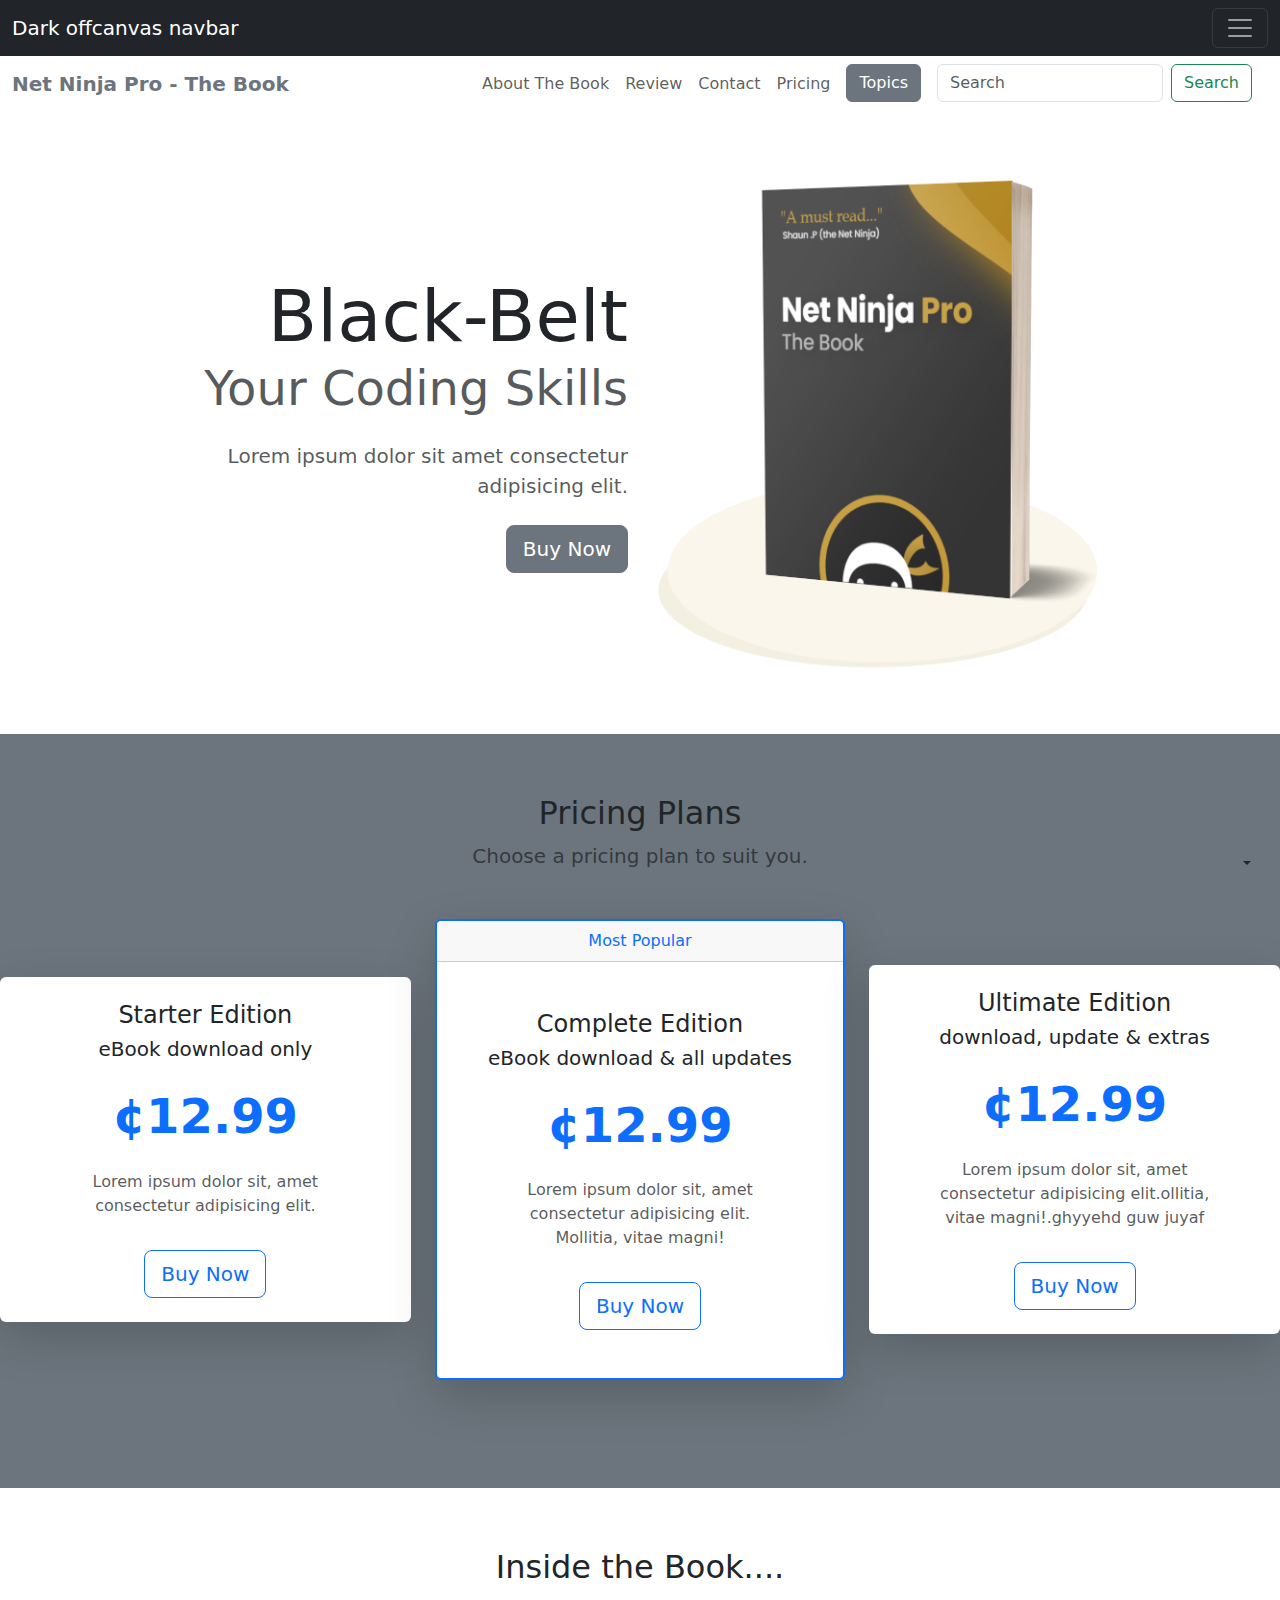
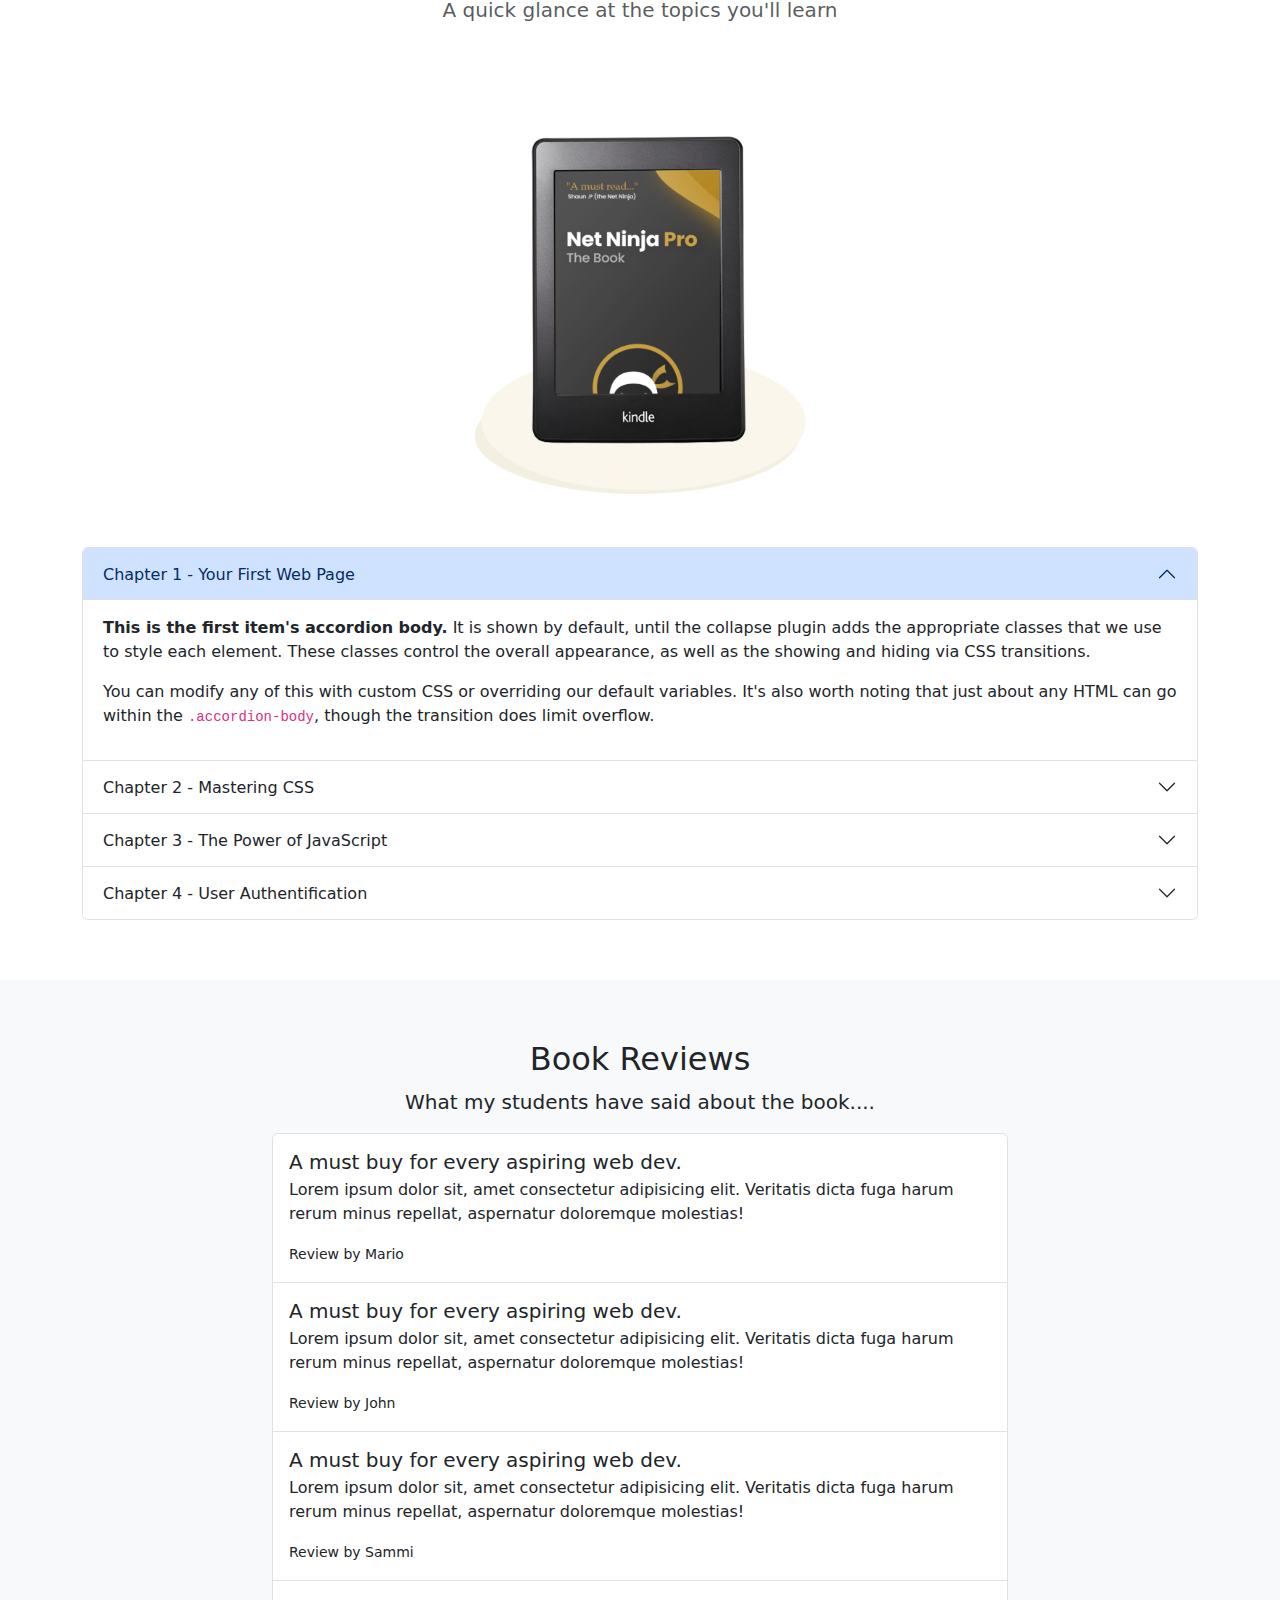
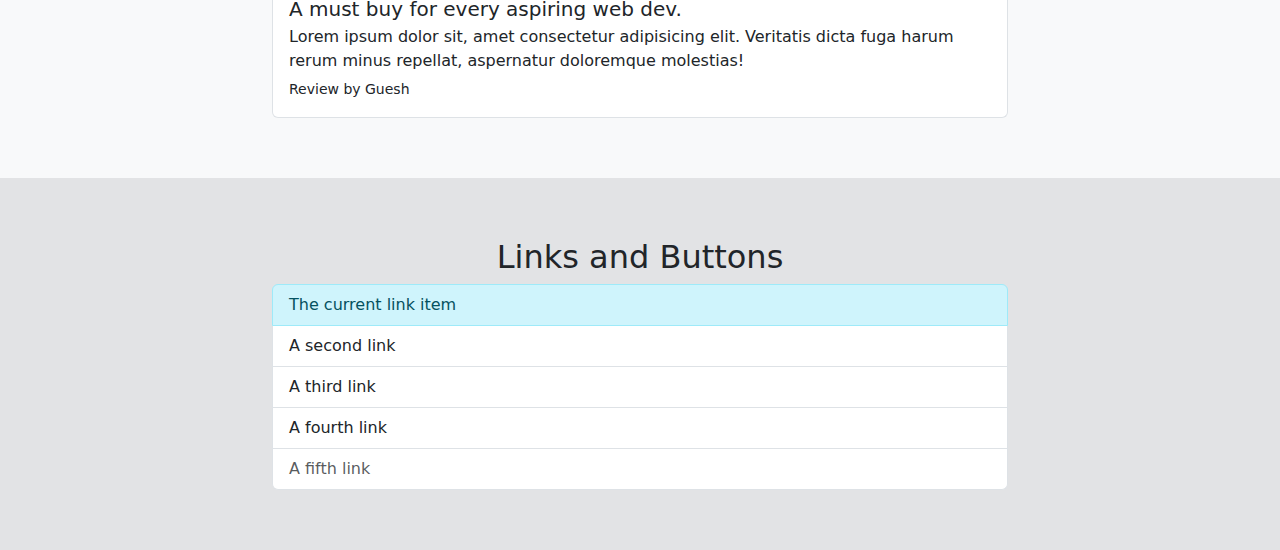
<file: index.html>
<!DOCTYPE html>
<html lang="en">
<head>
    <meta charset="UTF-8">
    <meta name="viewport" content="width=device-width, initial-scale=1.0">
    
    <link rel="stylesheet" href="css/style_1.css">
    <link rel="stylesheet" href="css/bootstrap.min.css">
    <!--
        <link rel="stylesheet" href="css/bootstrap-grid.css">
    <link rel="stylesheet" href="css/bootstrap-grid.min.css">
    <link rel="stylesheet" href="css/bootstrap-grid.rtl.css">
    <link rel="stylesheet" href="css/bootstrap-reboot.css">
    <link rel="stylesheet" href="css/bootstrap-reboot.min.css">
    <link rel="stylesheet" href="css/bootstrap-reboot.rtl.css">
    <link rel="stylesheet" href="css/bootstrap-reboot.rtl.min.css">
    <link rel="stylesheet" href="css/bootstrap-utilities.css">
    <link rel="stylesheet" href="css/bootstrap-utilities.min.css">
    <link rel="stylesheet" href="css/bootstrap-utilities.rtl.css">
    <link rel="stylesheet" href="css/bootstrap-utilities.rtl.min.css">
    <link rel="stylesheet" href="css/bootstrap.css">
    <link rel="stylesheet" href="css/bootstrap.min.css">
    <link rel="stylesheet" href="css/bootstrap.rtl.css">
    <link rel="stylesheet" href="css/bootstrap.rtl.min.css">
    -->
    



    <!--
    <link rel="stylesheet" href="js/bootstrap.bundle.js">
    <link rel="stylesheet" href="js/bootstrap.esm.js">
    <link rel="stylesheet" href="js/bootstrap.esm.min.js">
    <link rel="stylesheet" href="js/bootstrap.js">
    <link rel="stylesheet" href="js/bootstrap.min.js">
    -->
    
    
    <title>Index</title>

    <style>
        section{
            padding: 60px 0;
        }
    </style>
</head>
<body>
  <!-- Offcanvas -->
  
    <nav class="navbar navbar-dark bg-dark" aria-label="Dark offcanvas navbar">
      <div class="container-fluid">
        <a class="navbar-brand" href="#">Dark offcanvas navbar</a>
        <button class="navbar-toggler" type="button" data-bs-toggle="offcanvas" data-bs-target="#offcanvasNavbarDark" aria-controls="offcanvasNavbarDark" aria-label="Toggle navigation">
          <span class="navbar-toggler-icon"></span>
        </button>
        <div class="offcanvas offcanvas-end text-bg-dark" tabindex="-1" id="offcanvasNavbarDark" aria-labelledby="offcanvasNavbarDarkLabel">
          <div class="offcanvas-header">
            <h5 class="offcanvas-title" id="offcanvasNavbarDarkLabel">Offcanvas</h5>
            <button type="button" class="btn-close btn-close-white" data-bs-dismiss="offcanvas" aria-label="Close"></button>
          </div>
          <div class="offcanvas-body">
            <ul class="navbar-nav justify-content-end flex-grow-1 pe-3">
              <li class="nav-item">
                <a class="nav-link active" aria-current="page" href="#">Home</a>
              </li>
              <li class="nav-item">
                <a class="nav-link" href="#">Link</a>
              </li>
              <li class="nav-item">
                <a class="nav-link" href="#">About</a>
              </li>
              <li class="nav-item dropdown">
                <a class="nav-link dropdown-toggle" href="#" role="button" data-bs-toggle="dropdown" aria-expanded="false">
                  Dropdown
                </a>
                <ul class="dropdown-menu">
                  <li><a class="dropdown-item" href="#">Action</a></li>
                  <li><a class="dropdown-item" href="#">Another action</a></li>
                  <li>
                    <hr class="dropdown-divider">
                  </li>
                  <li><a class="dropdown-item" href="#">Something else here</a></li>
                </ul>
              </li>
            </ul>
            <form class="d-flex mt-3" role="search">
              <input class="form-control me-2" type="search" placeholder="Search" aria-label="Search">
              <button class="btn btn-outline-success" type="submit">Search</button>
            </form>
          </div>
        </div>
      </div>
    </nav>
  

    <!-- navbar -->
    <nav class="navbar navbar-expand-md navbar-light">
        <div class="container-xxl">
            <a href="#intro" class="navbar-brand"> 
                <span class="fw-bold text-secondary ">
                    Net Ninja Pro - The Book
                </span>
            </a>
            <!-- toggle button for mobile nav -->
            <button class="navbar-toggler" type="button" data-bs-toggle="collapse"
            data-bs-target="#main-nav" aria-controls="main-nav" aria-expanded="false"
            aria-label="Toggle navigation">
            <span class="navbar-toggler-icon"></span>
        </button>
        <!-- navbar links -->
        <div class="collapse navbar-collapse justify-content-end align-content-center" id="main-nav">
            <ul class="navbar-nav">
                <li class="nav-item">
                    <a class="nav-link " href="#topics">About The Book</a>
                </li>
                <li class="nav-item">
                    <a class="nav-link " href="#review">Review</a>
                </li>
                <li class="nav-item">
                    <a class="nav-link " href="#contact">Contact</a>
                </li>
                <li class="nav-item d-mb-none">
                    <a class="nav-link " href="#pricing">Pricing</a>
                </li>
                <li class="nav-item ms-2 d-none d-md-inline">
                    <a class="btn btn-secondary" href="#topics">Topics</a>
                </li>
                <li class="nav-item">
                   <form class="d-flex mt-0 mx-3" role="search">
                  <input class="form-control me-2" type="search" placeholder="Search" aria-label="Search">
                  <button class="btn btn-outline-success" type="submit">Search</button>
                </form>
                </li>
               
            </ul>
            
        </div>


        </div>
    </nav>




    <!-- main image & intro text -->
    <section id="intro">
        <div class="container">
            <div class="row justify-content-center align-items-center">
                <div class="col-md-5 text-center text-md-end">
                    <h1>
                       <div class="display-2">Black-Belt</div>
                       <div class="display-5 text-muted">Your Coding Skills</div>
                    </h1>
                    <p class="lead my-4 text-muted">Lorem ipsum dolor sit amet consectetur adipisicing elit.</p>
                    <a href="#pricing" class="btn btn-secondary btn-lg">Buy Now</a>
                </div>
                <div class="col-md-5 text-center d-none d-md-block">
                    <img class="img-fluid " src="assets/ebook-cover.png" alt="ebook cover">
                </div>
            </div>
        </div>
    </section>

    <!-- pricing plans -->

      <section id="pricing" class="bg-secondary mt-5>
      <div class="container-lg">
        <div class="text-center">
          <h2>Pricing Plans</h2>
          <p class="lead text-muted">Choose a pricing plan to suit you.</p>
        </div>
        <!-- card -->
        <div class="row my-5 align-items-center justify-content-center">
          <div class="col-8 col-lg-4 col-lx-3">
            <div class="card border-0 shadow-lg">
              <div class="card-body text-center py-4">
                <h4 class="card-title">Starter Edition</h4>
                <p class="lead card-subtitle">eBook download only</p>
                <p class="display-5 my-4 text-primary fw-bold">&cent;12.99</p>
                <p class="card-text mx-5 text-muted d-none d-lg-block">Lorem ipsum dolor sit, 
                  amet consectetur adipisicing elit.</p>
                <a href="https://www.kiiku.com/" class="btn btn-outline-primary btn-lg mt-3">Buy Now</a>
              </div>
            </div>
          </div>
          <div class="col-9 col-lg-4">
            <div class="card border-primary border-2 shadow-lg">
              <div class="card-header text-center text-primary">Most Popular</div>
              <div class="card-body text-center py-5">
                <h4 class="card-title">Complete Edition</h4>
                <p class="lead card-subtitle">eBook download & all updates</p>
                <p class="display-5 my-4 text-primary fw-bold">&cent;12.99</p>
                <p class="card-text mx-5 text-muted d-none d-lg-block">Lorem ipsum dolor sit, 
                  amet consectetur adipisicing elit. Mollitia, vitae magni!</p>
                <a href="https://www.kiiku.com/" class="btn btn-outline-primary btn-lg mt-3">Buy Now</a>
              </div>
            </div>
            
          </div>
          <div class="col-8 col-lg-4 col-lx-3">
            <div class="card border-0 shadow-lg">
              <div class="card-body text-center py-4">
                <h4 class="card-title">Ultimate Edition</h4>
                <p class="lead card-subtitle">download, update & extras</p>
                <p class="display-5 my-4 text-primary fw-bold">&cent;12.99</p>
                <p class="card-text mx-5 text-muted d-none d-lg-block">Lorem ipsum dolor sit, 
                  amet consectetur adipisicing elit.ollitia, vitae magni!.ghyyehd guw juyaf</p>
                <a href="https://www.kiiku.com/" class="btn btn-outline-primary btn-lg mt-3">Buy Now</a>
              </div>
            </div>
          </div>  
        </div>
      </div>
    </section>

    <!-- topics at a glance -->
    <section id="topics">
      <div class="container-md">
        <div class="text-center">
          <h2>Inside the Book....</h2>
          <p class="lead text-muted">A quick glance at the topics you'll learn</p>
        </div>

        <div class="row my-5 g-5 justify-content-around align-items-center">
          <div class="col-6 col-lg-4">
            <img src="assets/kindle.png" class="img-fluid" alt="ebook">
          </div>
        </div>
        
        <!-- Accordion -->
        <div class="accordion" id="chapters">
          <div class="accordion-item">
            <h2 class="accordion-header">
              <button class="accordion-button" type="button" data-bs-toggle="collapse" data-bs-target="#collapseOne" aria-expanded="true" aria-controls="collapseOne">
                Chapter 1 - Your First Web Page
              </button>
            </h2>
            <div id="collapseOne" class="accordion-collapse collapse show" data-bs-parent="#chapters">
              <div class="accordion-body">
                <p><strong>This is the first item's accordion body.</strong> It is shown by default, until the collapse plugin adds the appropriate classes that we use to style each element. 
                  These classes control the overall appearance, as well as the showing and hiding via CSS transitions.</p>
                  <p>You can modify any of this with custom CSS or overriding our default variables. 
                  It's also worth noting that just about any HTML can go within the <code>.accordion-body</code>, though the transition does limit overflow.</p>
              </div>
            </div>
          </div>
          <div class="accordion-item">
            <h2 class="accordion-header">
              <button class="accordion-button collapsed" type="button" data-bs-toggle="collapse" data-bs-target="#collapseTwo" aria-expanded="false" aria-controls="collapseTwo">
                Chapter 2 - Mastering CSS
              </button>
            </h2>
            <div id="collapseTwo" class="accordion-collapse collapse" data-bs-parent="#chapters">
              <div class="accordion-body">
                <p><strong>This is the second item's accordion body.</strong> It is hidden by default, until the collapse plugin adds the appropriate classes that we use to style each element. 
                  These classes control the overall appearance, as well as the showing and hiding via CSS transitions. You can modify any of this with custom CSS or overriding our default variables.</p>
                 <p>It's also worth noting that just about any HTML can go within the <code>.accordion-body</code>, though the transition does limit overflow.</p> 
              </div>
            </div>
          </div>
          <div class="accordion-item">
            <h2 class="accordion-header">
              <button class="accordion-button collapsed" type="button" data-bs-toggle="collapse" data-bs-target="#collapseThree" aria-expanded="false" aria-controls="collapseThree">
                Chapter 3 - The Power of JavaScript
              </button>
            </h2>
            <div id="collapseThree" class="accordion-collapse collapse" data-bs-parent="#chapters">
              <div class="accordion-body">
                <p><strong>This is the third item's accordion body.</strong> It is hidden by default, until the collapse plugin adds the appropriate classes that we use to style each element. T
                  hese classes control the overall appearance, as well as the showing and hiding via CSS transitions. 
                  You can modify any of this with custom CSS or overriding our default variables. 
                  It's also worth noting that just about any HTML can go within the <code>.accordion-body</code>, though the transition does limit overflow.</p>
              </div>
            </div>
          </div>

          <div class="accordion-item">
            <h2 class="accordion-header">
              <button class="accordion-button collapsed" type="button" data-bs-toggle="collapse" data-bs-target="#collapseFour" aria-expanded="false" aria-controls="collapseFour">
                Chapter 4 - User Authentification
              </button>
            </h2>
            <div id="collapseFour" class="accordion-collapse collapse" data-bs-parent="#chapters">
              <div class="accordion-body">
                <p><strong>This is the third item's accordion body.</strong> It is hidden by default, until the collapse plugin adds the appropriate classes that we use to style each element. T
                  hese classes control the overall appearance, as well as the showing and hiding via CSS transitions. 
                  You can modify any of this with custom CSS or overriding our default variables. 
                  It's also worth noting that just about any HTML can go within the <code>.accordion-body</code>, though the transition does limit overflow.</p>
              </div>
            </div>
          </div>

        </div>

      </div>
    </section>

  
<!-- Group List -->
      <!-- reviews list -->
      <section id="reviews" class="bg-light">
        <div class="container-lg">
          <div class="text-center">
            <h2>Book Reviews</h2>
            <p class="lead">What my students have said about the book....</p>
          </div>

          <div class="row justify-content-center">
            <div class="col-lg-8">
              <div class="list-group">
                <div class="list-group-item py-3">
                  <h5 class="mb-1">A must buy for every aspiring web dev.</h5>
                  <p class="mb-3 ">Lorem ipsum dolor sit, amet consectetur adipisicing elit. Veritatis dicta fuga harum rerum minus repellat, aspernatur doloremque molestias!</p>
                  <small>Review by Mario</small>
                </div>
                <div class="list-group-item py-3">
                  <h5 class="mb-1">A must buy for every aspiring web dev.</h5>
                  <p class="mb-3">Lorem ipsum dolor sit, amet consectetur adipisicing elit. Veritatis dicta fuga harum rerum minus repellat, aspernatur doloremque molestias!</p>
                  <small>Review by John</small>
                </div>
                <div class="list-group-item py-3">
                  <h5 class="mb-1">A must buy for every aspiring web dev.</h5>
                  <p class="mb-3">Lorem ipsum dolor sit, amet consectetur adipisicing elit. Veritatis dicta fuga harum rerum minus repellat, aspernatur doloremque molestias!</p>
                  <small>Review by Sammi</small>
                </div>
                <div class="list-group-item py-3">
                  <h5 class="mb-1">A must buy for every aspiring web dev.</h5>
                  <p class="mb-1">Lorem ipsum dolor sit, amet consectetur adipisicing elit. Veritatis dicta fuga harum rerum minus repellat, aspernatur doloremque molestias!</p>
                  <small>Review by Guesh</small>
                </div>
              </div>
            </div>
          </div>
          
        </div>
      </section>


      <!-- Links and buttons -->
      <section id="link" class="bg-secondary-subtle ">
        <div class="container">
          <div class="text-center">
            <h2>Links and Buttons</h2>
          </div>
          
          <div class="row justify-content-center">
            <div class="col-lg-8">
              <div class="list-group">
                <a href="#" class="list-group-item list-group-item-action list-group-item-info" aria-current="true">The current link item</a>
                <a href="#" class="list-group-item list-group-item-action">A second link</a>
                <a href="#" class="list-group-item list-group-item-action">A third link</a>
                <a href="#" class="list-group-item list-group-item-action">A fourth link</a>
                <a class="list-group-item list-group-item-action disabled " aria-disabled="true">A fifth link</a>
                
              </div>
            </div>
          </div>

        </div>

      </section>
    







    

  

    <div class="dropdown position-fixed bottom-0 end-0 mb-3 me-3 bd-mode-toggle">
      <button class="btn btn-bd-primary py-2 dropdown-toggle d-flex align-items-center"
              id="bd-theme"
              type="button"
              aria-expanded="false"
              data-bs-toggle="dropdown"
              aria-label="Toggle theme (auto)">
        <svg class="bi my-1 theme-icon-active" width="1em" height="1em"><use href="#circle-half"></use></svg>
        <span class="visually-hidden" id="bd-theme-text">Toggle theme</span>
      </button>
      <ul class="dropdown-menu dropdown-menu-end shadow" aria-labelledby="bd-theme-text">
        <li>
          <button type="button" class="dropdown-item d-flex align-items-center" data-bs-theme-value="light" aria-pressed="false">
            <svg class="bi me-2 opacity-50" width="1em" height="1em"><use href="#sun-fill"></use></svg>
            Light
            <svg class="bi ms-auto d-none" width="1em" height="1em"><use href="#check2"></use></svg>
          </button>
        </li>
        <li>
          <button type="button" class="dropdown-item d-flex align-items-center" data-bs-theme-value="dark" aria-pressed="false">
            <svg class="bi me-2 opacity-50" width="1em" height="1em"><use href="#moon-stars-fill"></use></svg>
            Dark
            <svg class="bi ms-auto d-none" width="1em" height="1em"><use href="#check2"></use></svg>
          </button>
        </li>
        <li>
          <button type="button" class="dropdown-item d-flex align-items-center active" data-bs-theme-value="auto" aria-pressed="true">
            <svg class="bi me-2 opacity-50" width="1em" height="1em"><use href="#circle-half"></use></svg>
            Auto
            <svg class="bi ms-auto d-none" width="1em" height="1em"><use href="#check2"></use></svg>
          </button>
        </li>
      </ul>
    </div>

    



    <script src="js/bootstrap.bundle.min.js"></script>
</body>
</html>
</file>
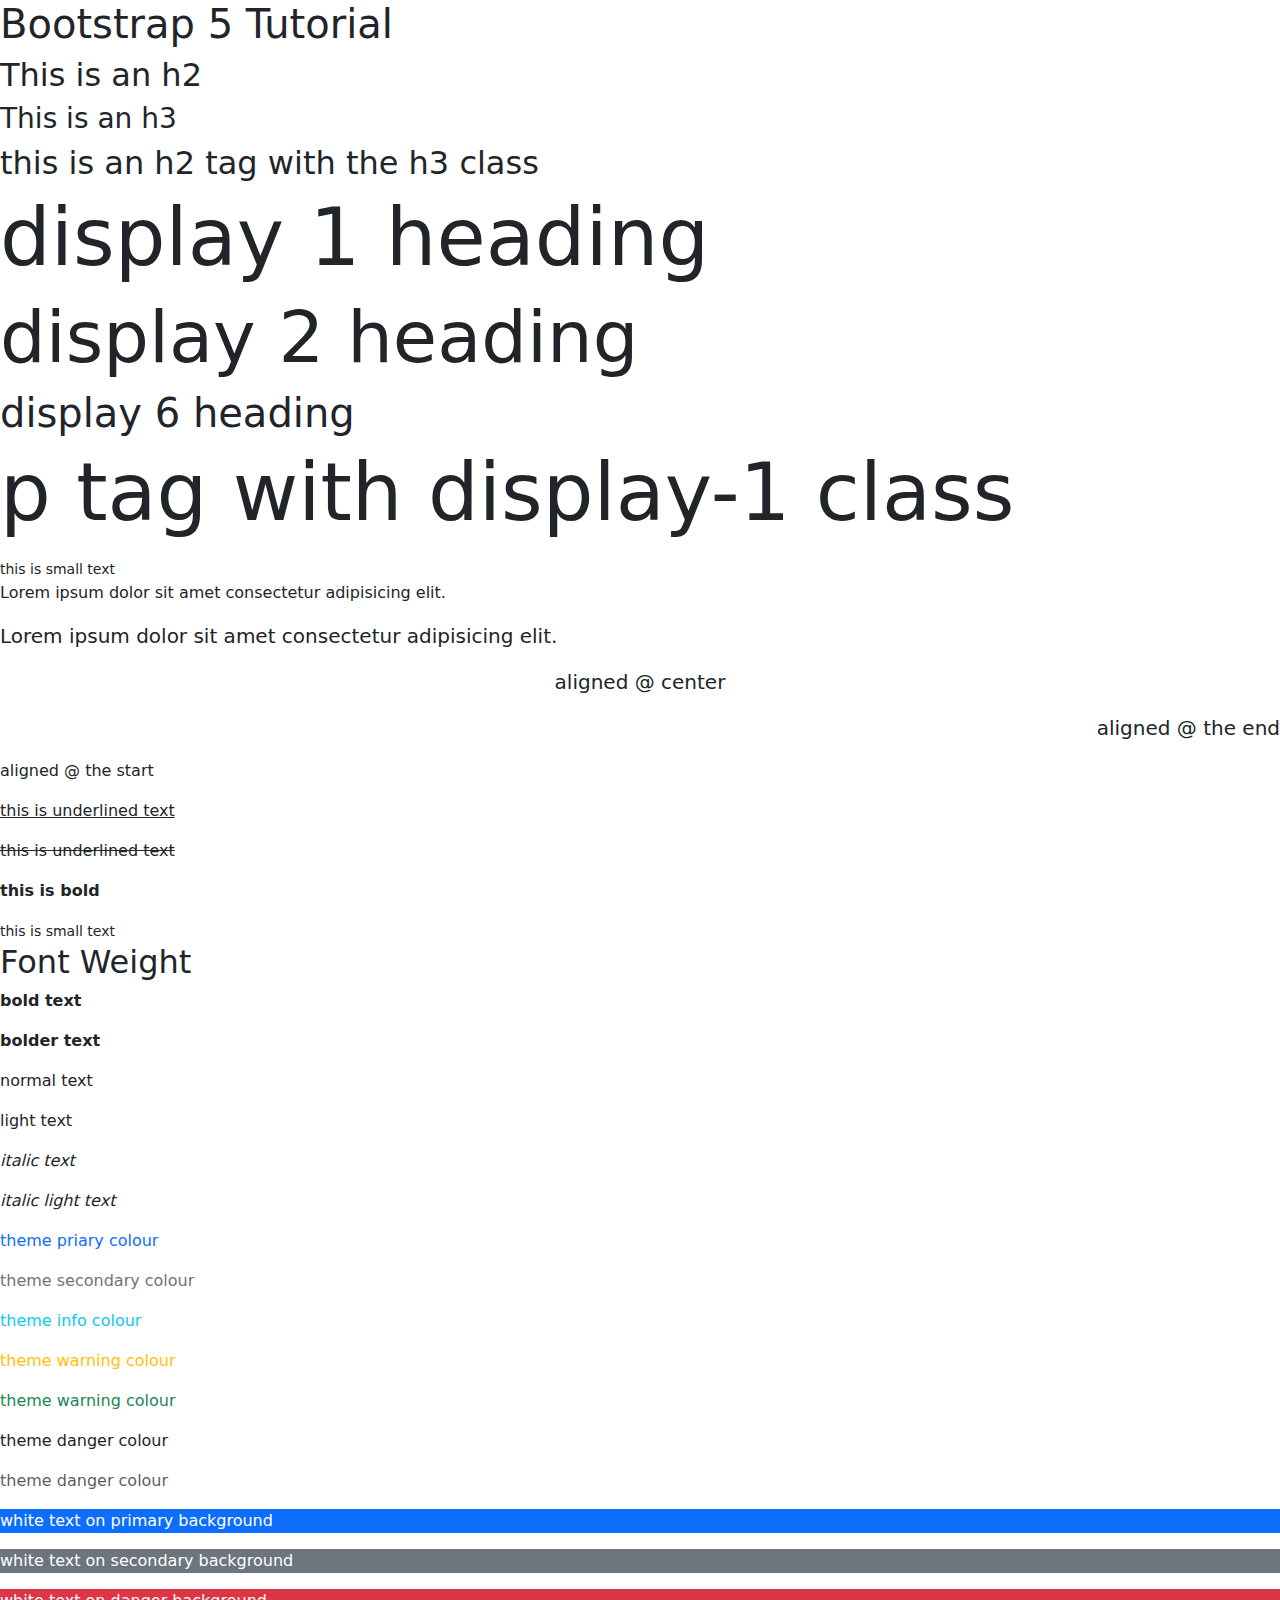
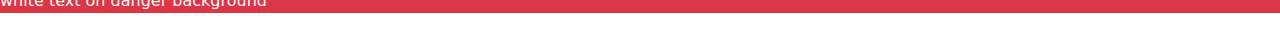
<file: lesson_1_Typography & Colours.html>
<!DOCTYPE html>
<html lang="en">
<head>
    <meta charset="UTF-8">
    <meta name="viewport" content="width=device-width, initial-scale=1.0">
    
    <link rel="stylesheet" href="css/style_1.css">
    <link rel="stylesheet" href="css/bootstrap.rtl.min.css">

    <link rel="stylesheet" href="js/bootstrap.bundle.min.js">
    
    <title>Typography and Colours</title>
</head>
<body>
    <!-- heading tags -->
    <h1>Bootstrap 5 Tutorial</h1>
    <h2>This is an h2</h2>
    <h3>This is an h3</h3>
    <h2 class="h2">this is an h2 tag with the h3 class</h2>


    <!-- display headings -->
    <h1 class="display-1">display 1 heading</h1>
    <h1 class="display-2">display 2 heading</h1>
    <h1 class="display-6">display 6 heading</h1>
    <p class="display-1">p tag with display-1 class</p>


    <!-- lead text & alignment -->
    <small>this is small text</small>
    <p>Lorem ipsum dolor sit amet consectetur adipisicing elit.</p>
    <p class="lead">Lorem ipsum dolor sit amet consectetur adipisicing elit.</p>
    <p class="lead text-center">aligned @ center</p>
    <p class="lead text-start">aligned @ the end</p>
    <p class="text-right">aligned @ the start</p>


    <!-- text decoration and font weight -->
     <p class="text-decoration-underline">this is underlined text</p>
     <p class="text-decoration-line-through">this is underlined text</p>
    <p class="fw-bold">this is bold</p>
    <small>this is small text</small>
    

    <!-- font weight -->
    <h2>Font Weight</h2>
   <p class="fw-bold">bold text</p>
   <p class="fw-bolder">bolder text</p>
   <pt>normal text</p>
   <p class="fw-light">light text</p>
   <p class="fst-italic">italic text</p>
   <p class="fst-italic fw-light">italic light text</p>

    <!-- text colours -->  
    <p class="text-primary">theme priary colour</p>
    <p class="text-secondary">theme secondary colour</p>
    <p class="text-info">theme info colour</p>
    <p class="text-warning">theme warning colour</p>
    <p class="text-success">theme warning colour</p>
    <p class="textdanger">theme danger colour</p>
    <p class="text-muted">theme danger colour</p>



    <!-- background colors -->
    <p class="text-white bg-primary">white text on primary background</p>
    <p class="text-white bg-secondary">white text on secondary background</p>
    <p class="text-light bg-danger">white text on danger background</p>

    
</body>
</html>
</file>
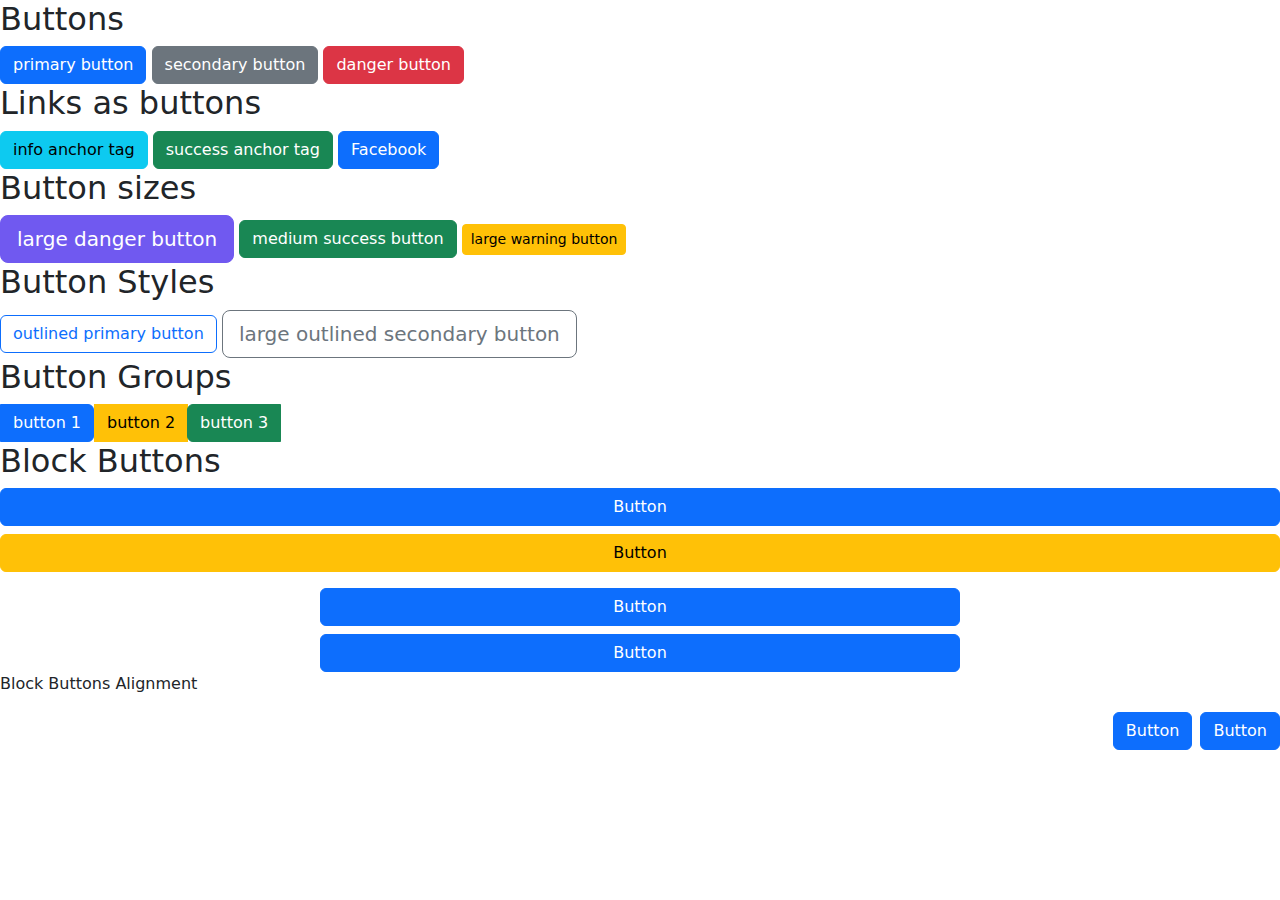
<file: lesson_2_buttons.html>
<!DOCTYPE html>
<html lang="en">
    <meta charset="UTF-8">
    <meta name="viewport" content="width=device-width, initial-scale=1.0">
    
    <link rel="stylesheet" href="css/style_1.css">
    <link rel="stylesheet" href="css/bootstrap.rtl.min.css">

    <link rel="stylesheet" href="js/bootstrap.bundle.min.js">
    
    <title>Buttons</title>
<body>
    <!-- basic buttons -->
    <h2>Buttons</h2>

    <button class="btn btn-primary">primary button</button>
    <button class="btn btn-secondary">secondary button</button>
    <button class="btn btn-danger">danger button</button>


    <!-- anchor tags as buttons -->
    <h2>Links as buttons</h2>

    <a href="#" class="btn btn-info">info anchor tag</a>
    <a href="#" class="btn btn-success">success anchor tag</a>
    <a href="www.facebook.com" class="btn btn-primary">Facebook</a>


    <!-- button sizes -->
    <h2>Button sizes</h2>

    <button class="btn btn-lg btn-danger" id="btn1">large danger button</button>
    <button class="btn btn-success">medium success button</button>
    <button class="btn btn-sm btn-warning">large warning button</button>
    

    <!-- outlined styles -->
    <h2>Button Styles</h2>

    <button class="btn btn-outline-primary">outlined primary button</button>
    <button class="btn btn-outline-secondary btn-lg">large outlined secondary button</button>
   


    <!-- button groups -->
    <h2>Button Groups</h2>

    <div class="btn-group">
        <a href="#" class="btn btn-primary">button 1</a>
        <a href="#" class="btn btn-warning">button 2</a>
        <a href="#" class="btn btn-success">button 3</a>
    </div>


    <!-- Block buttons -->
    <h2>Block Buttons</h2>

    <div class="d-grid gap-2">
        <button class="btn btn-primary" type="button">Button</button>
        <button class="btn btn-warning" type="button">Button</button>
    </div>

    <p></p>
    <div class="d-grid gap-2 col-6 mx-auto">
        <button class="btn btn-primary" type="button">Button</button>
        <button class="btn btn-primary" type="button">Button</button>
    </div>

    <p>Block Buttons Alignment</p>
    <div class="d-grid gap-2 d-md-flex justify-content-md-end">
        <button class="btn btn-primary me-md-2" type="button">Button</button>
        <button class="btn btn-primary" type="button">Button</button>
    </div>



</body>
</html>
</file>
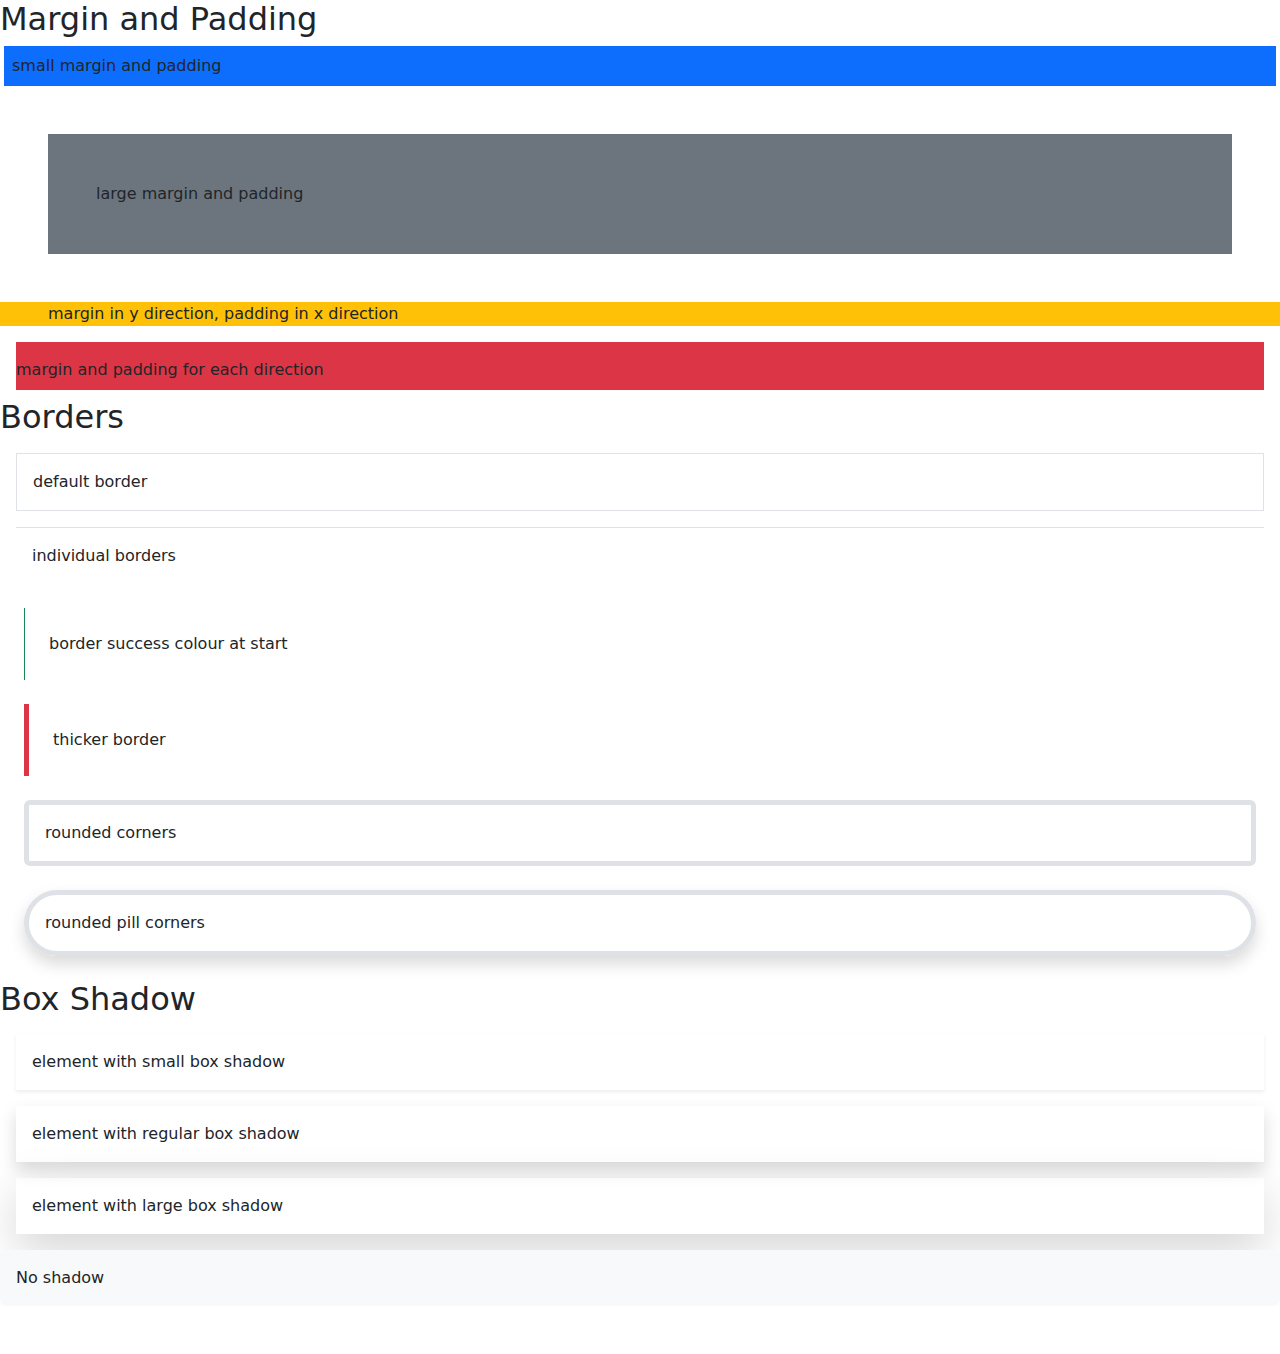
<file: lesson_3_Margin & Borders.html>
<!DOCTYPE html>
<html lang="en">
<head>
    <meta charset="UTF-8">
    <meta name="viewport" content="width=device-width, initial-scale=1.0">

    <link rel="stylesheet" href="css/style_1.css">
    <link rel="stylesheet" href="css/bootstrap.rtl.min.css">

    <link rel="stylesheet" href="js/bootstrap.bundle.min.js">

    <title>Document</title>
</head>
<body>
    <!-- margin and padding -->
    <h2>Margin and Padding</h2>
    <div class="bg-primary m-1 p-2">small margin and padding</div>
    <div class="bg-secondary m-5 p-5">large margin and padding</div>
    <div class="bg-warning my-3 px-5">margin in y direction, padding in x direction</div>
    <div class="bg-danger mt-3 mb-2 ms-3 me-3 ps-5 pt-3 pb-2">margin and padding for each direction</div>


    <!-- borders -->
    <h2>Borders</h2>
    <div class="m-3 p-3 border">default border</div>
    <div class="m-3 p-3 border-top order-end">individual borders</div>
    <div class="m-4 p-4 border-end border-success">border success colour at start</div>
    <div class="m-4 p-4 border-end border-danger border-5">thicker border</div>
    <div class="m-4 p-3 rounded border border-5">rounded corners</div>
    <div class="m-4 p-3 rounded-pill border border border-5 shadow" id="border1">rounded pill corners</div>


    <!-- box shadow -->
    <h2>Box Shadow</h2>
    <div class="m-3 p-3 shadow-sm">element with small box shadow</div>
    <div class="m-3 p-3 shadow">element with regular box shadow</div>
    <div class="m-3 p-3 shadow-lg">element with large box shadow</div>
    <div class="shadow-none p-3 mb-5 bg-body-tertiary rounded">No shadow</div>
    
</body>
</html>
</file>
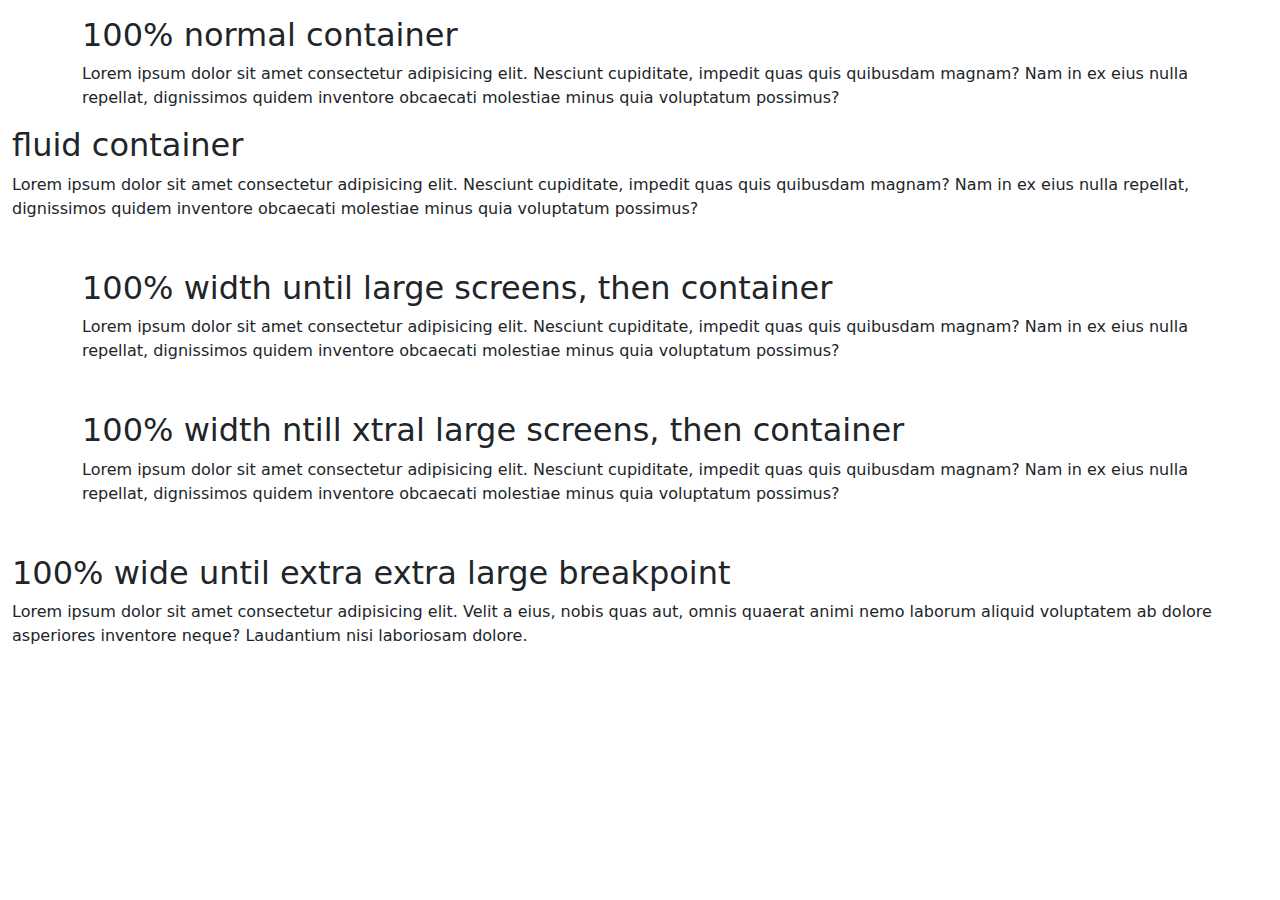
<file: lesson_4_Container.html>
<!DOCTYPE html>
<html lang="en">
<head>
    <meta charset="UTF-8">
    <meta name="viewport" content="width=device-width, initial-scale=1.0">
    
    <link rel="stylesheet" href="css/style_1.css">
    <link rel="stylesheet" href="css/bootstrap.rtl.min.css">

    <link rel="stylesheet" href="js/bootstrap.bundle.min.js">
    
    <title>Document</title>
</head>
<body>
    <div class="container my-3">
        <h2>100% normal container</h2>
        <p>Lorem ipsum dolor sit amet consectetur adipisicing elit. Nesciunt cupiditate, impedit quas quis quibusdam magnam? 
            Nam in ex eius nulla repellat, dignissimos quidem inventore obcaecati molestiae minus quia voluptatum possimus?</p>
    </div>
    
    <div class="container-fluid">
        <h2>fluid container</h2>
        <p>Lorem ipsum dolor sit amet consectetur adipisicing elit. Nesciunt cupiditate, impedit quas quis quibusdam magnam? 
            Nam in ex eius nulla repellat, dignissimos quidem inventore obcaecati molestiae minus quia voluptatum possimus?</p>
    </div>

    <div class="container-lg my-5">
        <h2>100% width until large screens, then container</h2>
        <p>Lorem ipsum dolor sit amet consectetur adipisicing elit. Nesciunt cupiditate, impedit quas quis quibusdam magnam? 
            Nam in ex eius nulla repellat, dignissimos quidem inventore obcaecati molestiae minus quia voluptatum possimus?</p>
    </div>

    <div class="container-xl my-5">
        <h2>100% width ntill xtral large screens, then container</h2>
        <p>Lorem ipsum dolor sit amet consectetur adipisicing elit. Nesciunt cupiditate, impedit quas quis quibusdam magnam? 
            Nam in ex eius nulla repellat, dignissimos quidem inventore obcaecati molestiae minus quia voluptatum possimus?</p>
    </div>

    <div class="container-xxl">
        <h2>100% wide until extra extra large breakpoint</h2>
        <p>Lorem ipsum dolor sit amet consectetur adipisicing elit. Velit a eius, nobis quas aut, omnis quaerat animi nemo laborum 
            aliquid voluptatem ab dolore asperiores inventore neque? Laudantium nisi laboriosam dolore.</p>
    </div>




</body>
</html>
</file>
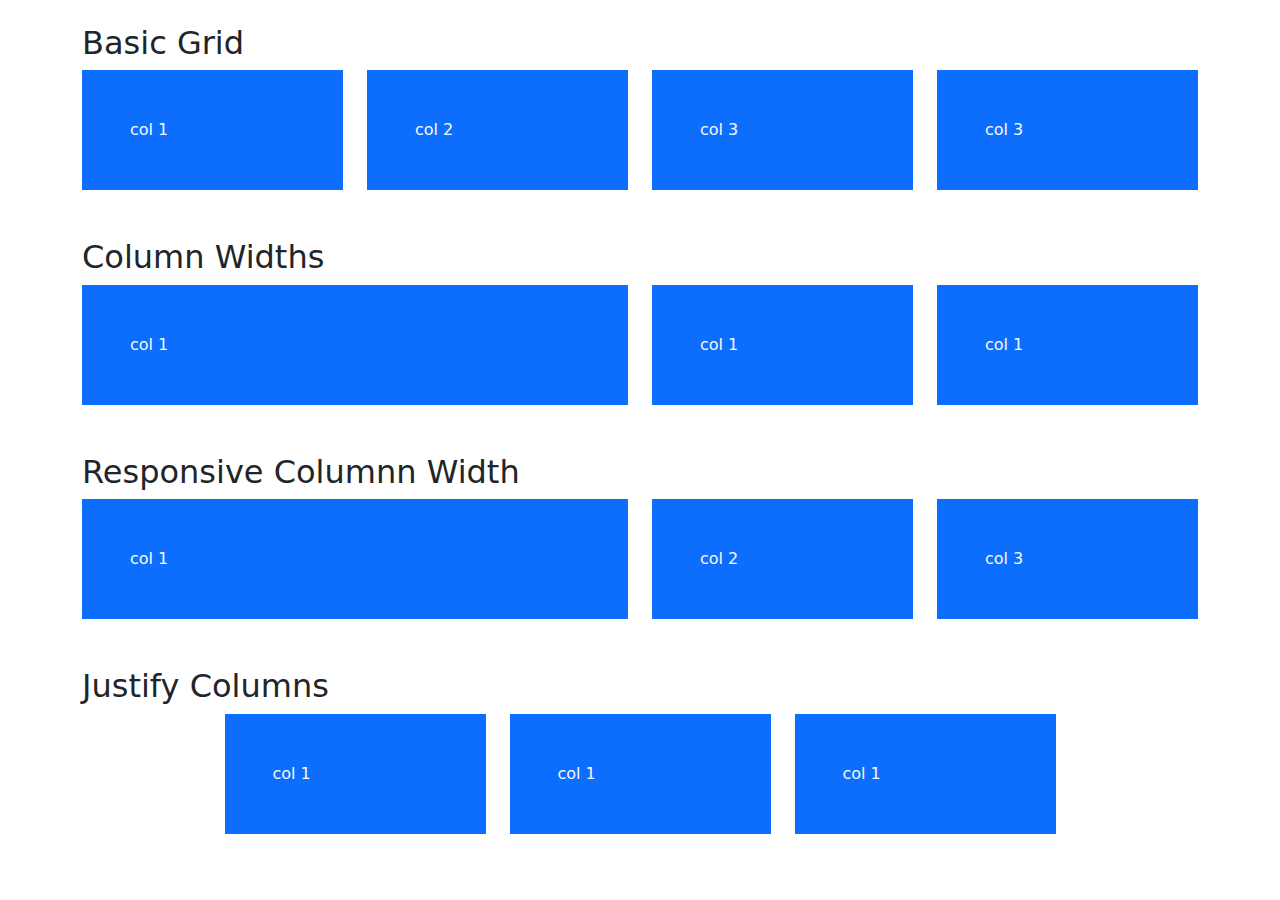
<file: lesson_5_Grid.html>
<!DOCTYPE html>
<html lang="en">
<head>
    <meta charset="UTF-8">
    <meta name="viewport" content="width=device-width, initial-scale=1.0">
    
    <link rel="stylesheet" href="css/style_1.css">
    <link rel="stylesheet" href="css/bootstrap.rtl.min.css">

    <link rel="stylesheet" href="js/bootstrap.bundle.min.js">
    
    <title>Grid</title>
</head>
<body>
    <div class="container-lg my-4">
        <h2>Basic Grid</h2>
        <div class="row">
            <div class="col">
                <div class="p-5 bg-primary text-light">col 1</div>
            </div>
            
            <div class="col">
                <div class="p-5 bg-primary text-light">col 2</div>
            </div>
        
            <div class="col">
                <div class="p-5 bg-primary text-light">col 3</div>
            </div>
            
            <div class="col">
                <div class="p-5 bg-primary text-light">col 3</div>
            </div>

        </div>

    </div>


    <div class="container-lg my-5">
        <h2>Column Widths</h2>
        <div class="row">
            <div class="col-6">
                <div class="p-5 bg-primary text-light">col 1</div>   
            </div>

            <div class="col-3">
                <div class="p-5 bg-primary text-light">col 1</div>   
            </div>

            <div class="col-3">
                <div class="p-5 bg-primary text-light">col 1</div>   
            </div>
        </div>
        
    </div>



    <div class="container-lg my-5">
        <h2>Responsive Columnn Width</h2>
        <div class="row">
            <div class="col-sm-4 col-lg-6">
                <div class="p-5 bg-primary text-light">col 1</div>   
            </div>

            <div class="col-sm-4 col-lg-3">
                <div class="p-5 bg-primary text-light">col 2</div>   
            </div>

            <div class="col-sm-4 col-lg-3">
                <div class="p-5 bg-primary text-light">col 3</div>   
            </div>
        </div>

        
    </div>



    <div class="container-lg my-5">
        <h2>Justify Columns</h2>
        <div class="row justify-content-center">
            <div class="col-md-3">
                <div class="p-5 bg-primary text-light">col 1</div>
            </div>

            <div class="col-md-3">
                <div class="p-5 bg-primary text-light">col 1</div>
            </div>

            <div class="col-md-3">
                <div class="p-5 bg-primary text-light">col 1</div>
            </div>

        </div>

        
    </div>







</body>
</html>
</file>
<file: css/style_1.css>
#btn1 {
    background-color: rgb(112, 89, 240);
    border-color: rgb(112, 89, 240);
}

#border1 {
    
    
    
}
</file>
